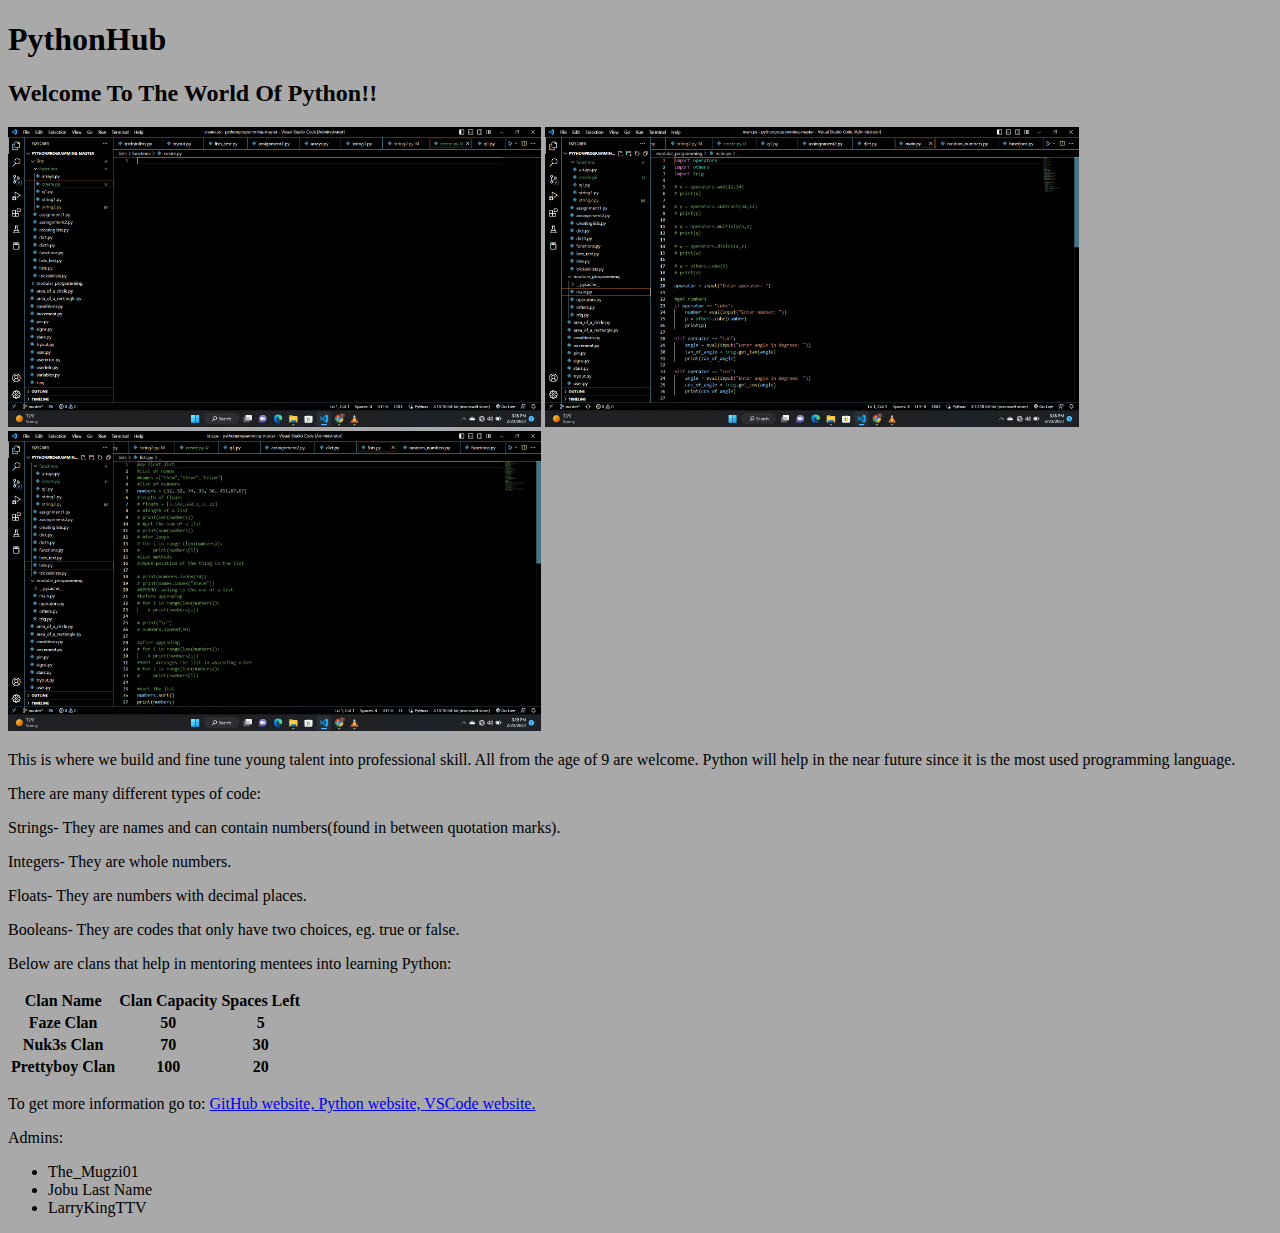
<file: assign1.1.html>
<!DOCTYPE html>
<html>
    <head>
        <title>PYTHONHUB</title>
    </head>
    <body style="background-color:darkgrey">
        <h1> PythonHub</h1>
        <h2>Welcome To The World Of Python!!</h2>
        <img src="Images/Screenshot (3).png" height="300" alt="An empty VSCode page">
        <img src="Images/Screenshot (4).png" height="300" alt="A random code of a python program">
        <img src="Images/Screenshot (5).png" height="300" alt="A random code of a python program">
        <p>
            This is where we build and fine tune young talent into professional skill.
            All from the age of 9 are welcome.
            Python will help in the near future since it is the most used programming language.
        </p>
        <p>
            There are many different types of code:
        </p>
        <p>   
            Strings- They are names and can contain numbers(found in between quotation marks).
        </p> 
        <p>    
            Integers- They are whole numbers.
        </p>     
            Floats- They are numbers with decimal places.
        <p>   
            Booleans- They are codes that only have two choices, eg. true or false.
        </p>     
            Below are clans that help in mentoring mentees into learning Python:
        </p>
        <table>
            <tr>
                <th>Clan Name  </th>
                <th>Clan Capacity  </th>
                <th>Spaces Left</th>
            </tr>
            <tr>
                <th>Faze Clan</th>
                <th>50</th>
                <th>5</th>
            </tr>
            <tr>
                <th>Nuk3s Clan</th>
                <th>70</th>
                <th>30</th>
            </tr>
            <tr>
                <th>Prettyboy Clan</th>
                <th>100</th>
                <th>20</th>                
            </tr>           
        </table>
        <p>
            To get more information go to:
             <a href="https://www.github.com">GitHub website, </a>
             <a href="https://www.python.com">Python website, </a>
             <a href="https://www.visualstudiocode.com/">VSCode website.</a>
        </p>
        <p>
            Admins:
            <ul>
                <li>The_Mugzi01</li>
                <li>Jobu Last Name</li>
                <li>LarryKingTTV</li>
            </ul> 
        </p>
        
        
       

        
    </body>










</html>
</file>
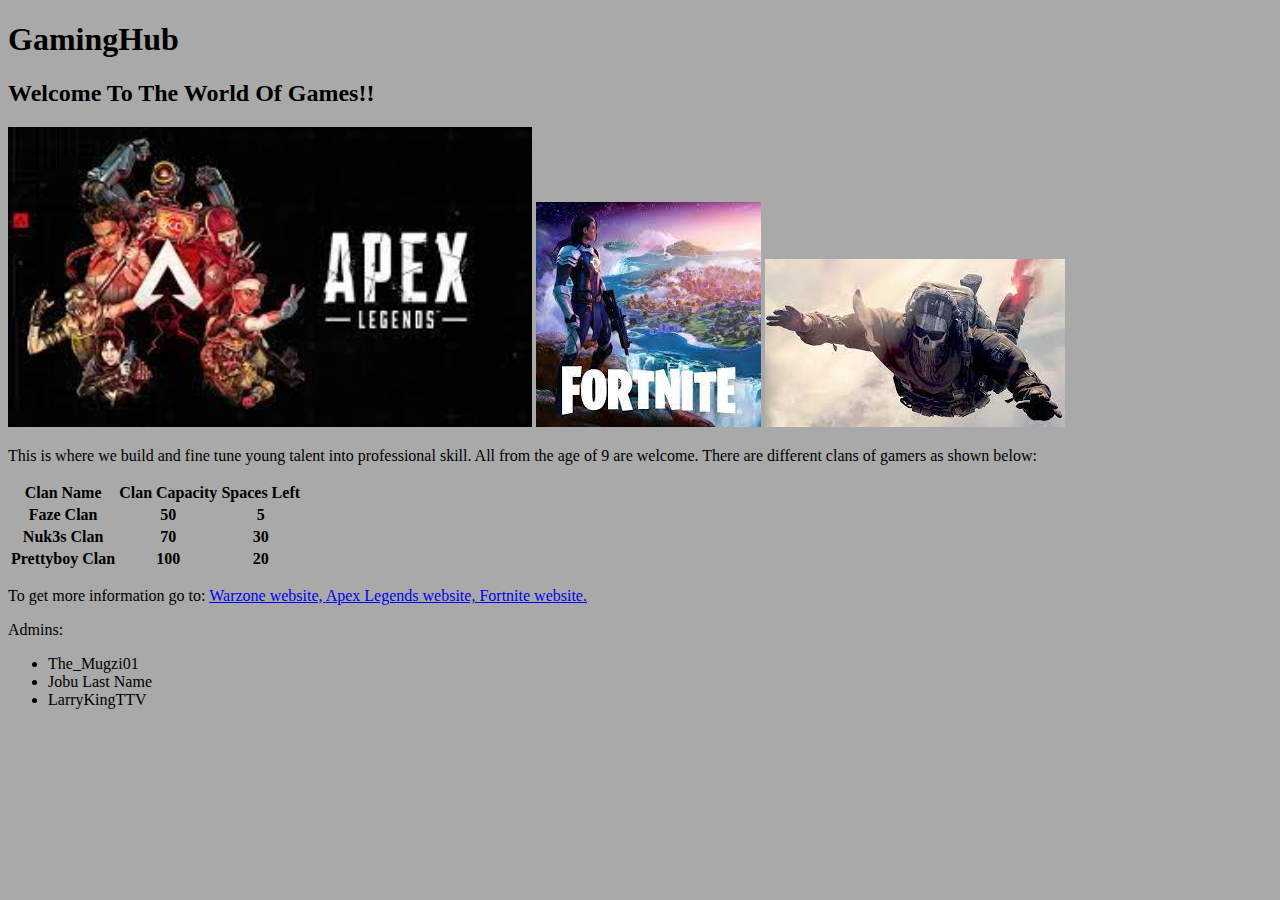
<file: assign1.html>
<!DOCTYPE html>
<html>
    <head>
        <title>GAMINGHUB</title>
    </head>
    <body style="background-color:darkgrey">
        <h1> GamingHub</h1>
        <h2>Welcome To The World Of Games!!</h2>
        <img src="Images/download (1).jpg" height="300" alt="">
        <img src="Images/download (2).jpg" alt="">
        <img src="Images/download.jpg" alt="">
        <p>
            This is where we build and fine tune young talent into professional skill.
            All from the age of 9 are welcome.
            There are different clans of gamers as shown below:
        </p>
        <table>
            <tr>
                <th>Clan Name  </th>
                <th>Clan Capacity  </th>
                <th>Spaces Left</th>
            </tr>
            <tr>
                <th>Faze Clan</th>
                <th>50</th>
                <th>5</th>
            </tr>
            <tr>
                <th>Nuk3s Clan</th>
                <th>70</th>
                <th>30</th>
            </tr>
            <tr>
                <th>Prettyboy Clan</th>
                <th>100</th>
                <th>20</th>                
            </tr>           
        </table>
        <p>
            To get more information go to:
             <a href="https://www.callofduty.com/warzone">Warzone website, </a>
             <a href="https://www.ea.com/games/apex-legends">Apex Legends website, </a>
             <a href="https://www.fortnite.com/">Fortnite website.</a>
        </p>
        <p>
            Admins:
            <ul>
                <li>The_Mugzi01</li>
                <li>Jobu Last Name</li>
                <li>LarryKingTTV</li>
            </ul> 
        </p>
        
        
       

        
    </body>










</html>
</file>
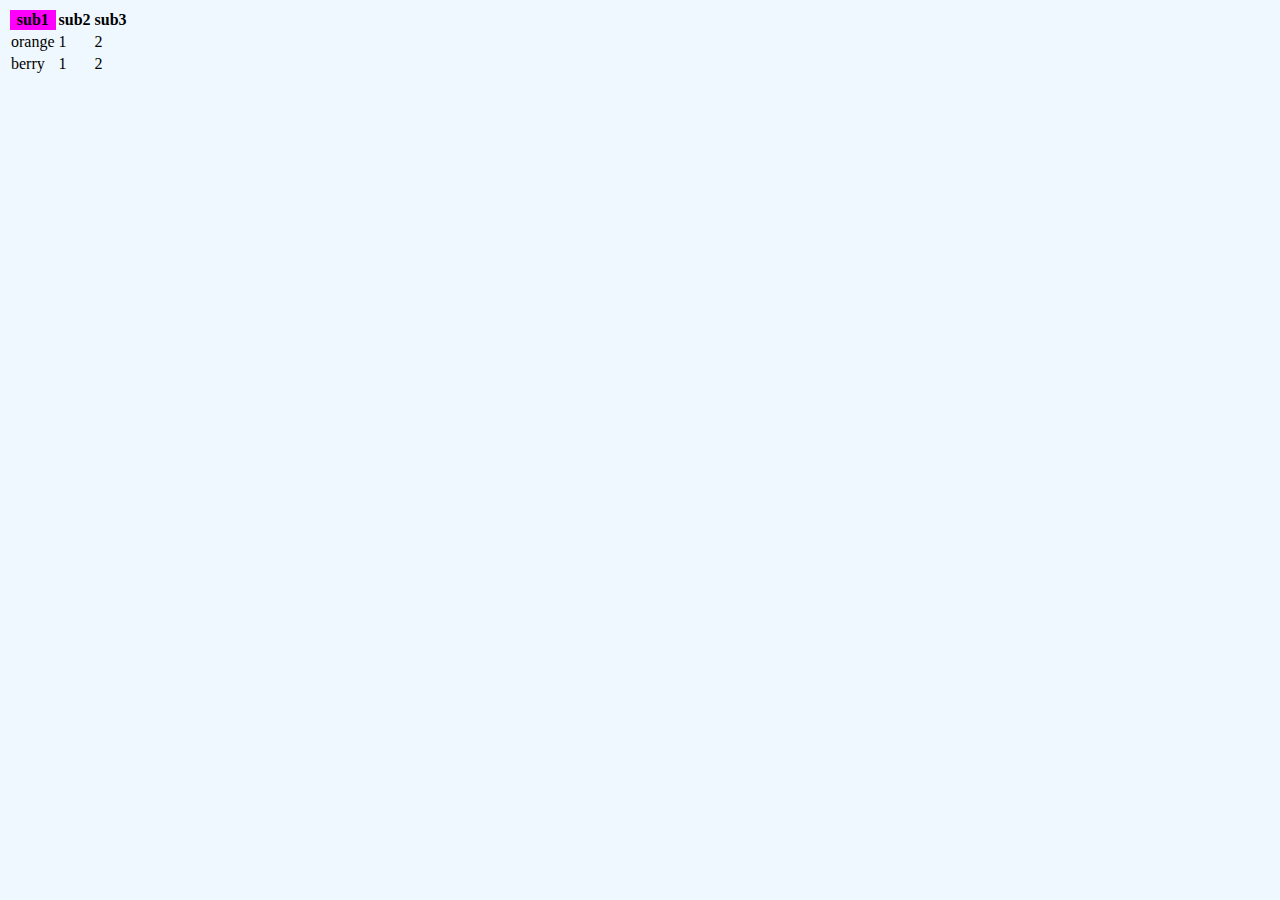
<file: page2.html>
<!-- Hello there niggas -->
<!DOCTYPE html>
<html>
<head>
    <title></title>
</head>
<body style="background-color:aliceblue;">
    <table>
    <tr>
        <th style="background-color: fuchsia;">sub1</th>
        <th>sub2</th>
        <th>sub3</th>
    </tr>
    <tr>
        <td>orange</td>
        <td>1</td>
        <td>2</td>
    </tr>
    <tr>
        <td>berry</td>
        <td>1</td>
        <td>2</td>
    </tr>

</table>
</body>
</html>
</file>
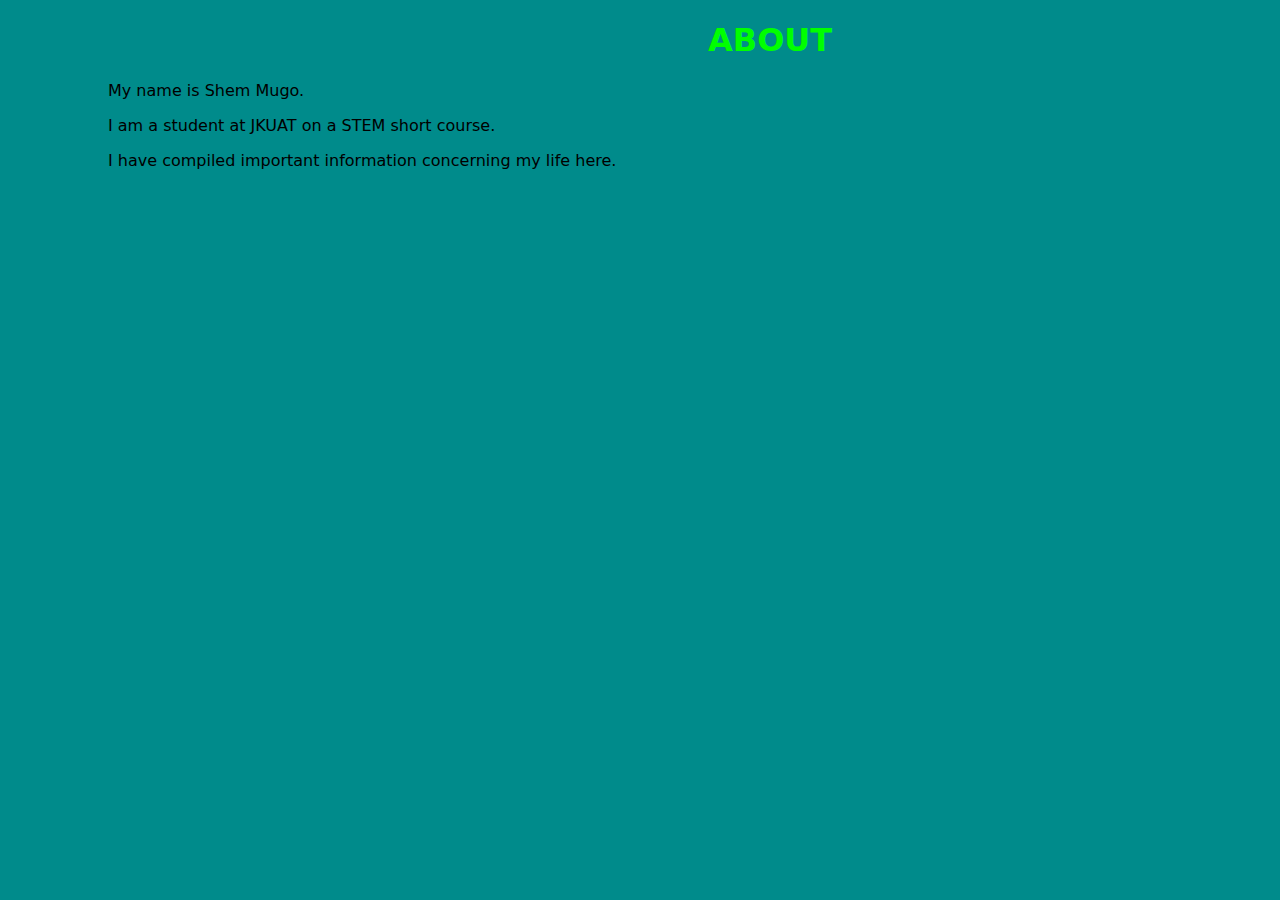
<file: assignments/about.html>
<!DOCTYPE html>
<html>
    <head>
        <title>About</title>
        <link rel="stylesheet" href="about.css">
    </head>
    <body>
        <h1>ABOUT</h1>
        <p>
            My name is Shem Mugo.
        </p>
        <p>
            I am a student at JKUAT on a STEM short course.
        </p>
        <p>
            I have compiled important information concerning my life here.
        </p>
    </body>
</html>
</file>
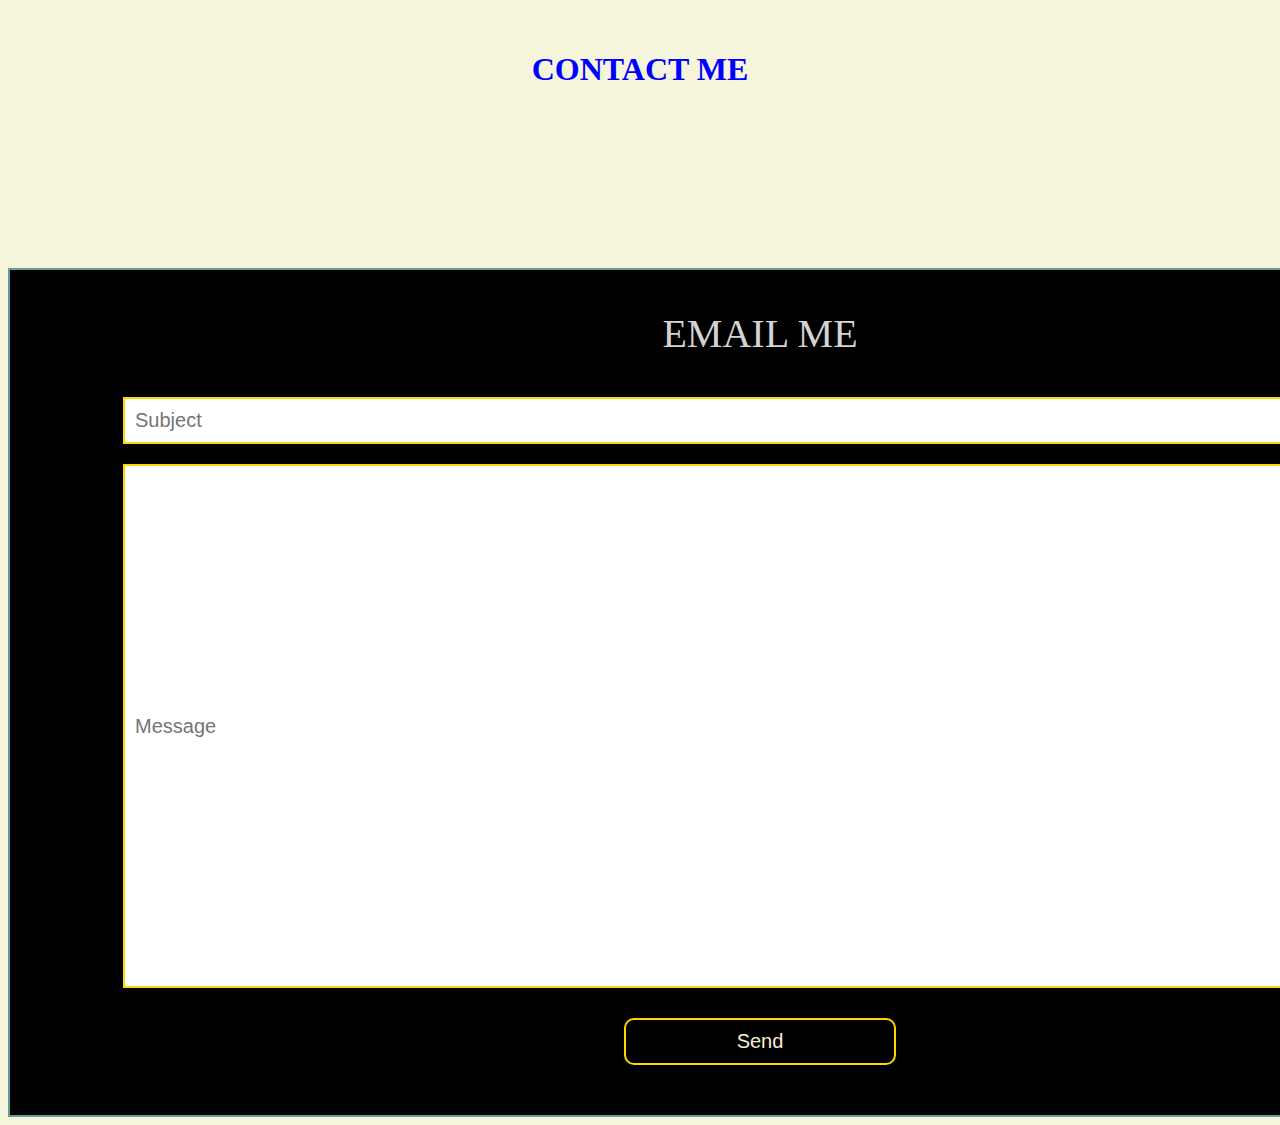
<file: assignments/contact.html>
<!DOCTYPE html>
<html>
    <head>
        <meta charset="UTF-8">
        <link rel="stylesheet" href="contact.css">
        <title>Contact Info</title>
    </head>
    <body>
        <h1 class="toppy">CONTACT ME</h1>
        <p class="cow">
        </p>
        <div class="top-div">
            <p class="Title">
                EMAIL ME
            </p>
            <!-- subject -->
            <input id="subject_input" type="text" placeholder="Subject">
            <br>

            <!-- message -->
            <input class="message" type="text" placeholder="Message">
            <br>

            <!-- send button -->
            <button id="sign_in_button">Send</button>
        </div>
       
    </body>
</html>
</file>
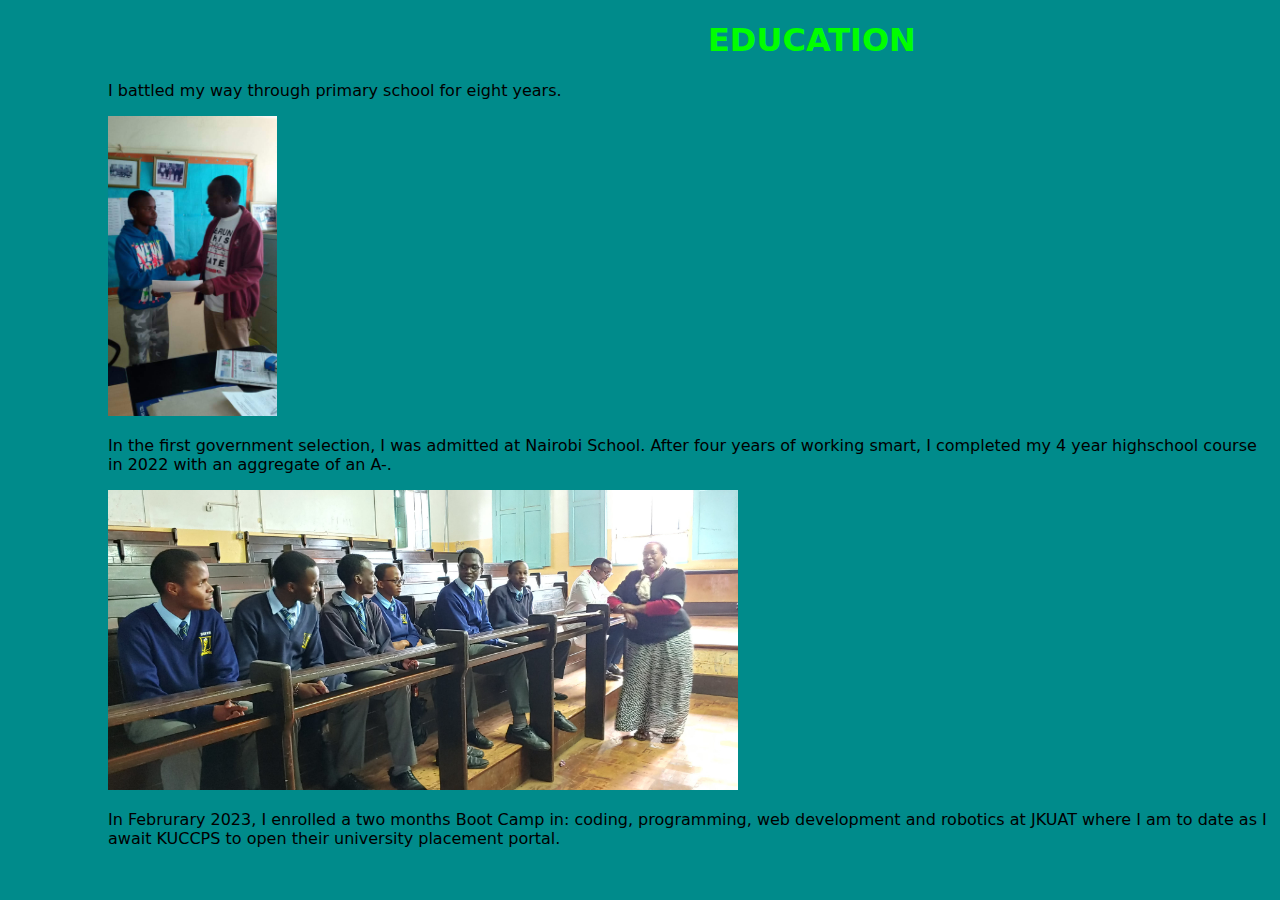
<file: assignments/edu.html>
<!DOCTYPE html>
<html>
    <head>
        <title>Education</title>
        <link rel="stylesheet" href="about.css">
    </head>
    <body>
        <h1>EDUCATION</h1>
       
        <p>
        I battled my way through primary school for eight years.
        </p>
        <img src="images_zingine/IMG-20181128-WA0009.jpg" alt="" height="300">
        <p>
        In the first government selection, I was admitted at Nairobi School.
        After four years of working smart, I completed my 4 year highschool course in 2022 with an aggregate of an A-.
        </p>
        <img src="images_zingine/20221123_174138_HDR.jpg" alt="" height="300">
        <p>
        In Februrary 2023, I enrolled a two months Boot Camp in: coding, programming, web development and robotics at JKUAT where I am to date as I await KUCCPS to open their university placement portal.
        </p>
        </p>
    </body>
</html>
</file>
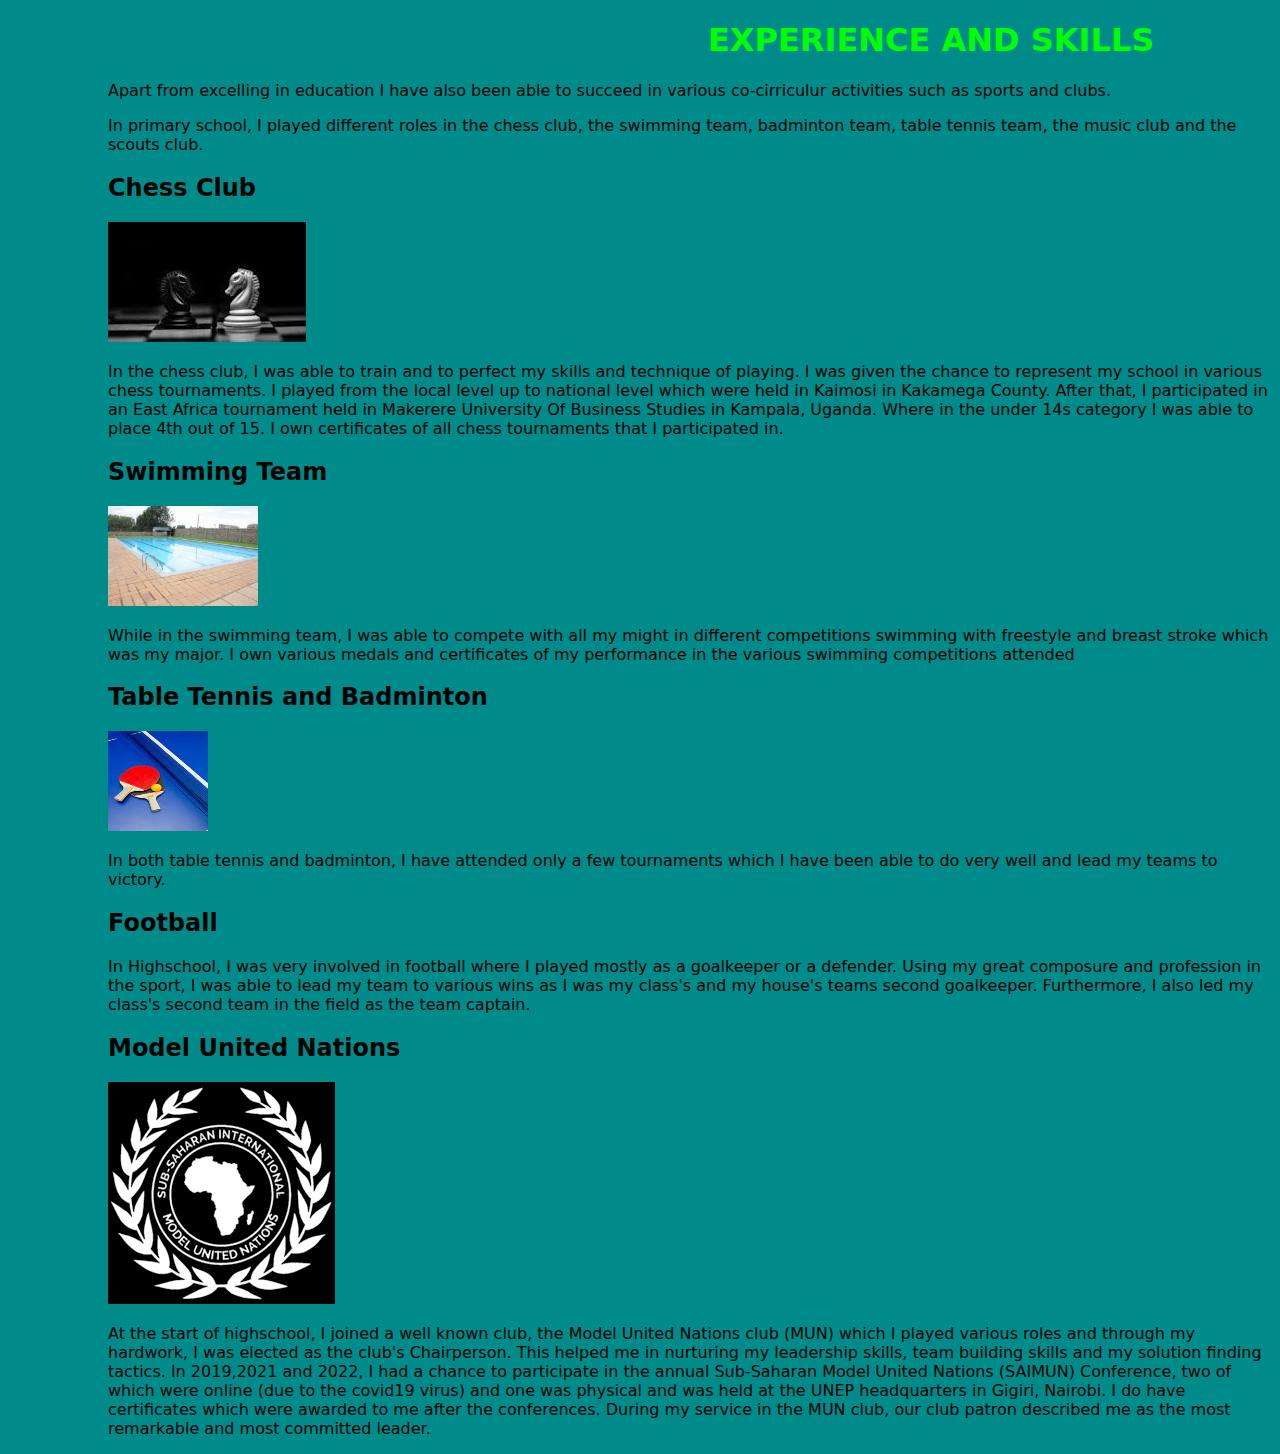
<file: assignments/exp.html>
<!DOCTYPE html>
<html>
    <head>
        <title>Experience and Skills</title>
        <link rel="stylesheet" href="about.css">
    </head>
    <body>
        <h1>EXPERIENCE AND SKILLS</h1>
        <P>
            Apart from excelling in education I have also been able to succeed in various co-cirriculur activities such as sports and clubs.
        </P>
        <p>
            In primary school, I played different roles in the chess club, the swimming team, badminton team, table tennis team, the music club and the scouts club.

        </p>
        <h2>Chess Club</h2>
        <img src="images_zingine/download (1).jpg" alt="">
        <p>
            In the chess club, I was able to train and to perfect my skills and technique of playing.
            I was given the chance to represent my school in various chess tournaments.
            I played from the local level up to national level which were held in Kaimosi in Kakamega County.
            After that, I participated in an East Africa tournament held in Makerere University Of Business Studies in Kampala, Uganda.
            Where in the under 14s category I was able to place 4th out of 15.
            I own certificates of all chess tournaments that I participated in.
        </p>
        <h2>Swimming Team</h2>
        <img src="images_zingine/thumbs_JUJ_8784.jpg" alt="" height="100">
        <p>
            While in the swimming team, I was able to compete with all my might in different competitions swimming with freestyle and breast stroke which was my major.
            I own various medals and certificates of my performance in the various swimming competitions attended
        </p>
        <h2>Table Tennis and Badminton</h2>
        <img src="images_zingine/download.jpg" alt="" height="100" width="100">
        <p>
            In both table tennis and badminton, I have attended only a few tournaments which I have been able to do very well and lead my teams to victory. 
        </p>
        <h2>Football</h2>
        <p>
            In Highschool, I was very involved in football where I played mostly as a goalkeeper or a defender.
            Using my great composure and profession in the sport, I was able to lead my team to various wins as I was my class's and my house's teams second goalkeeper.
            Furthermore, I also led my class's second team in the field as the team captain.
        </p>
        <h2>Model United Nations</h2> 
        <img src="images_zingine/images.png" alt="">
        <p>
            At the start of highschool, I joined a well known club, the Model United Nations club (MUN) which I played various roles and through my hardwork, I was elected as the club's Chairperson.
            This helped me in nurturing my leadership skills, team building skills and my solution finding tactics.
            In 2019,2021 and 2022, I had a chance to participate in the annual Sub-Saharan Model United Nations (SAIMUN) Conference, two of which were online (due to the covid19 virus) and one was physical and was held at the UNEP headquarters in Gigiri, Nairobi.
            I do have certificates which were awarded to me after the conferences.
            During my service in the MUN club, our club patron described me as the most remarkable and most committed leader.
        </p>
    </body>
</html>
</file>
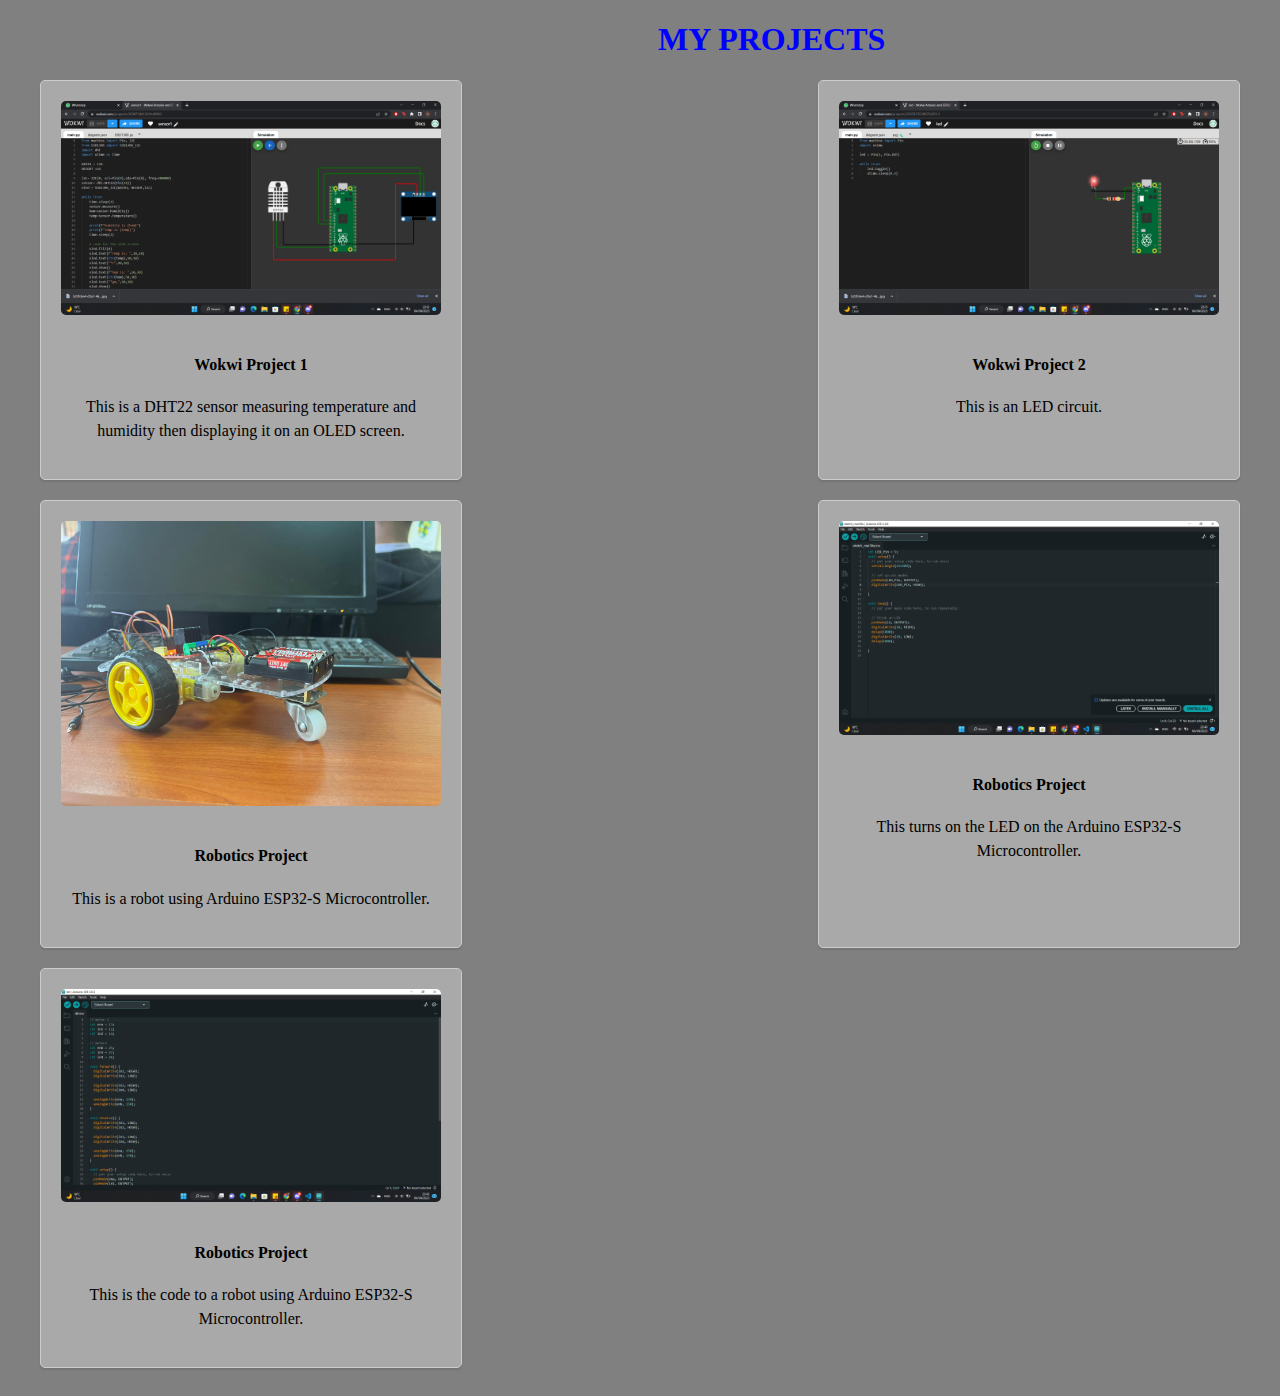
<file: assignments/projects.html>
<!DOCTYPE html>
<html>
  <head>
    <title>My Projects</title>
    <link rel="stylesheet" href="projects.css">
  </head>
  <body>
    <h1>MY PROJECTS</h1>
<div class="card-container">
    <div class="card">
      <img src="images_zingine/Screenshot (18).png" alt="" width="300">
      <div class="container">
        <h4><b>Wokwi Project 1</b></h4>
        <p>This is a DHT22 sensor measuring temperature and humidity then displaying it on an OLED screen.</p>
      </div>
    </div>
    <div class="card">
      <img src="images_zingine/Screenshot (19).png" alt="" width="300" >
      <div class="container">
        <h4><b>Wokwi Project 2</b></h4>
        <p>This is an LED circuit.</p>
      </div>
    </div>
    <div class="card">
      <img src="images_zingine/b22fc6e4-d3a1-461c-a64f-2285ab6a9d0e.jpg" alt="" width="300">
      <div class="container">
        <h4><b>Robotics Project</b></h4>
        <p>This is a robot using Arduino ESP32-S Microcontroller.</p>
      </div>
      </div>
      <div class="card">
        <img src="images_zingine/Screenshot (20).png" alt="" width="300">
        <div class="container">
          <h4><b>Robotics Project</b></h4>
          <p>This turns on the LED on the Arduino ESP32-S Microcontroller.</p>
        </div>
      </div>
        <div class="card">
            <img src="images_zingine/Screenshot (21).png" alt="" width="300">
            <div class="container">
              <h4><b>Robotics Project</b></h4>
              <p>This is the code to a robot using Arduino ESP32-S Microcontroller.</p>
            </div>
    </div>
  </div>
</body>
  </html>
</file>
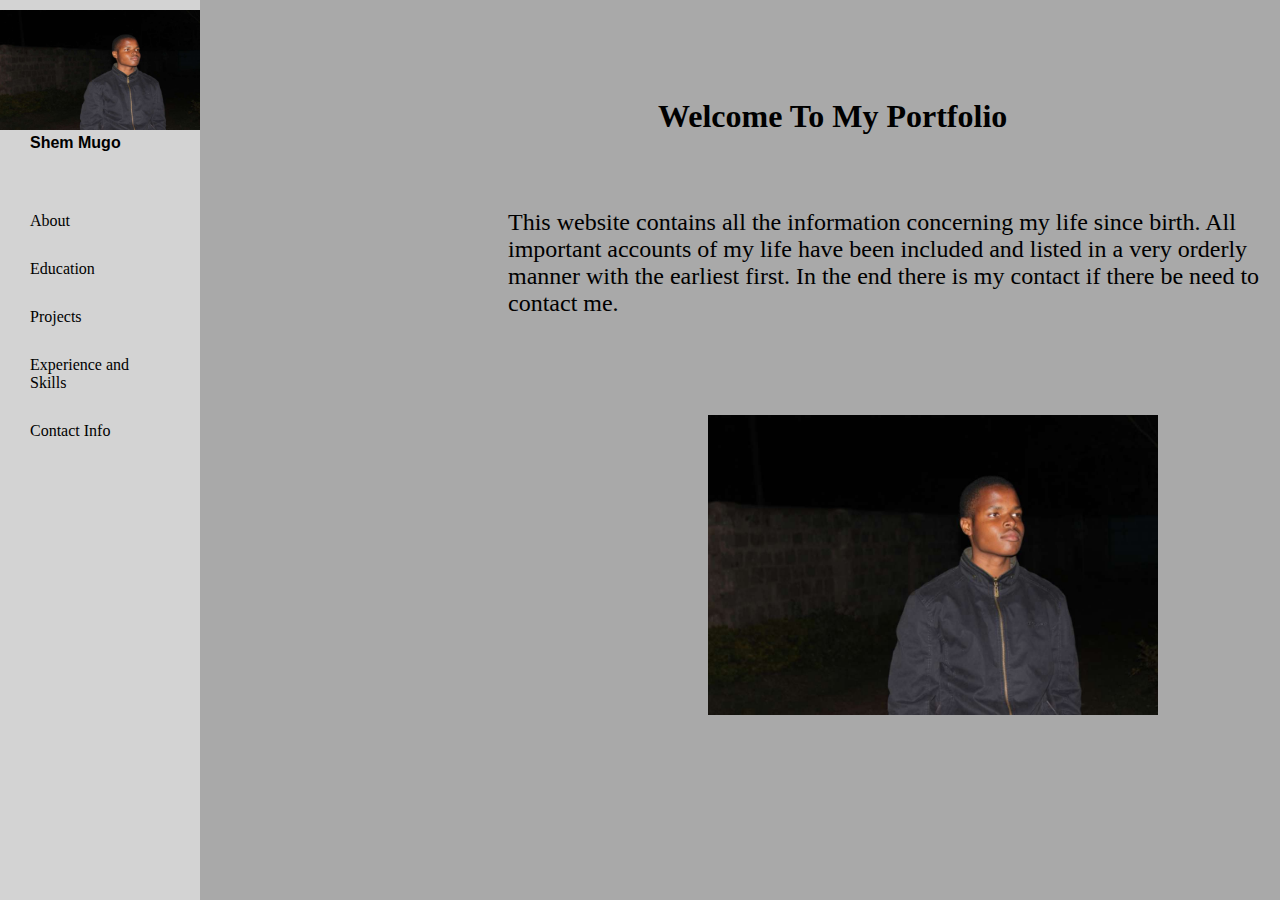
<file: assignments/side_port.html>
<!DOCTYPE html>
<html>
    <head>
        <title>My Portfolio</title>
        <link rel="stylesheet" href="side_port.css">
    </head>
    <body>
        <div class="sidebar">
            <nav>
                <img class="rounded image" src="images_zingine/Snapchat-509707302.jpg" alt="" height="120" width="200">
                <span class="jina"><b> Shem Mugo </b></span>
                <ul>
                    <li><a href="http://127.0.0.1:5500/about.html">About</a></li>
                    <li><a href="http://127.0.0.1:5500/edu.html">Education</a></li>
                    <li><a href="http://127.0.0.1:5500/projects.html">Projects</a></li>
                    <li><a href="http://127.0.0.1:5500/exp.html">Experience and Skills</a></li>
                    <li><a href="http://127.0.0.1:5500/contact.html">Contact Info</a></li>
                </ul>
            </nav>
        </div>
        <p>
            <h1>Welcome To My Portfolio</h1>
            <p>
                This website contains all the information concerning my life since birth.
                All important accounts of my life have been included and listed in a very orderly manner with the earliest first.
                In the end there is my contact if there be need to contact me.
            </p>
        </p>
        <img class="mtoi" src="images_zingine/Snapchat-509707302.jpg" alt="">
        
    </body>
</html>
</file>
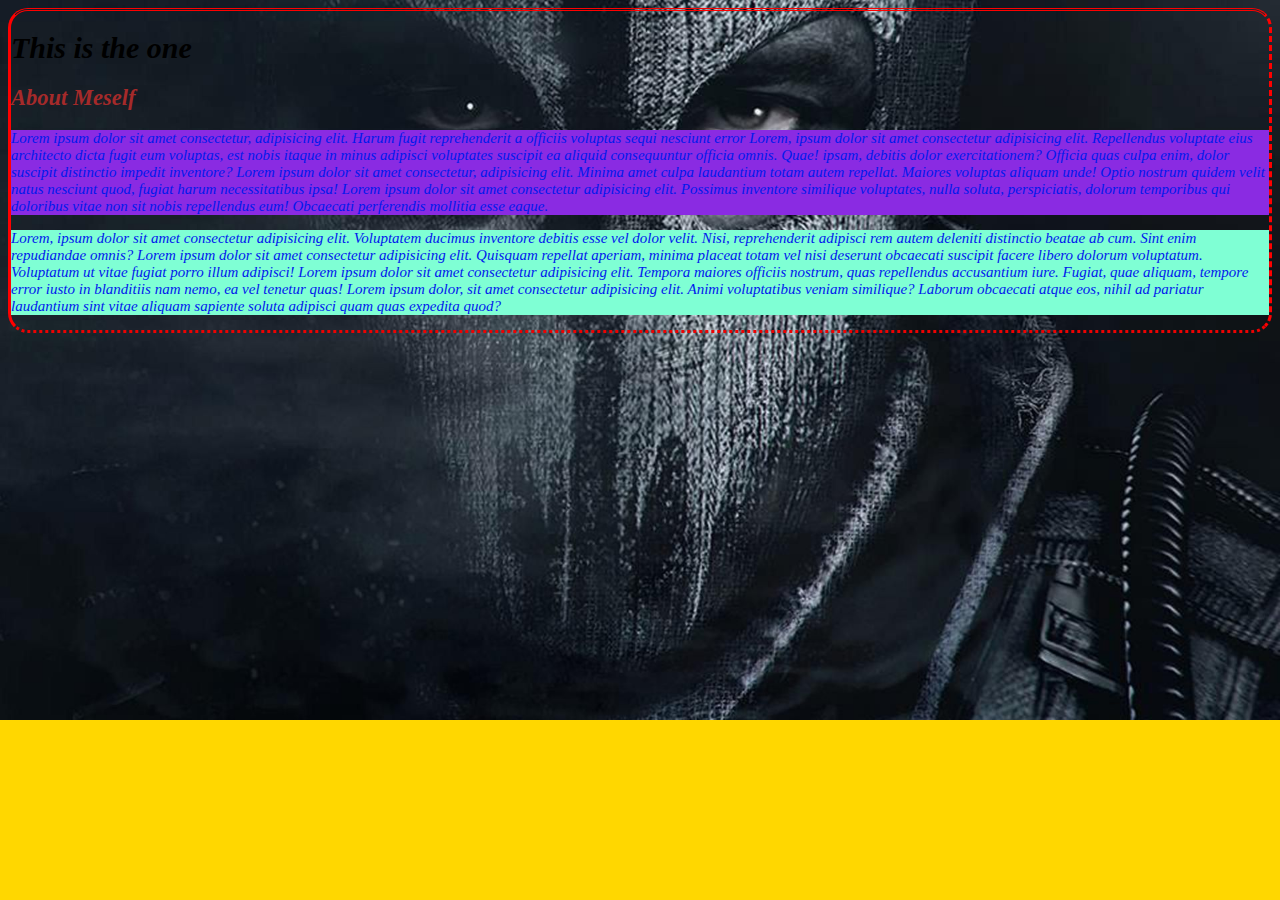
<file: html_css/page3.html>
<!DOCTYPE html>
<html>
    <head>
        <title>This one</title>
        <link rel="stylesheet" href="styles.css">
        <meta name="viewport" content="width= device-width, initial-scale=1">
    </head>
    <body>
        <h1>This is the one</h1>
        <h2>About Meself</h2>
        <div class="one">
        <p id="paral1">
            Lorem ipsum dolor sit amet consectetur, adipisicing elit. Harum fugit reprehenderit a officiis voluptas sequi nesciunt error
            Lorem, ipsum dolor sit amet consectetur adipisicing elit. Repellendus voluptate eius architecto dicta fugit eum voluptas, est nobis itaque in minus adipisci voluptates suscipit ea aliquid consequuntur officia omnis. Quae! ipsam, debitis dolor exercitationem? Officia quas culpa enim, dolor suscipit distinctio impedit inventore?
            Lorem ipsum dolor sit amet consectetur, adipisicing elit. Minima amet culpa laudantium totam autem repellat. Maiores voluptas aliquam unde! Optio nostrum quidem velit natus nesciunt quod, fugiat harum necessitatibus ipsa!
            Lorem ipsum dolor sit amet consectetur adipisicing elit. Possimus inventore similique voluptates, nulla soluta, perspiciatis, dolorum temporibus qui doloribus vitae non sit nobis repellendus eum! Obcaecati perferendis mollitia esse eaque.
        </p>
        <p id="paral2">
            Lorem, ipsum dolor sit amet consectetur adipisicing elit. Voluptatem ducimus inventore debitis esse vel dolor velit. Nisi, reprehenderit adipisci rem autem deleniti distinctio beatae ab cum. Sint enim repudiandae omnis?
            Lorem ipsum dolor sit amet consectetur adipisicing elit. Quisquam repellat aperiam, minima placeat totam vel nisi deserunt obcaecati suscipit facere libero dolorum voluptatum. Voluptatum ut vitae fugiat porro illum adipisci!
            Lorem ipsum dolor sit amet consectetur adipisicing elit. Tempora maiores officiis nostrum, quas repellendus accusantium iure. Fugiat, quae aliquam, tempore error iusto in blanditiis nam nemo, ea vel tenetur quas!
            Lorem ipsum dolor, sit amet consectetur adipisicing elit. Animi voluptatibus veniam similique? Laborum obcaecati atque eos, nihil ad pariatur laudantium sint vitae aliquam sapiente soluta adipisci quam quas expedita quod?
            
        </p>
        </div>
        
    </body>

</html>
</file>
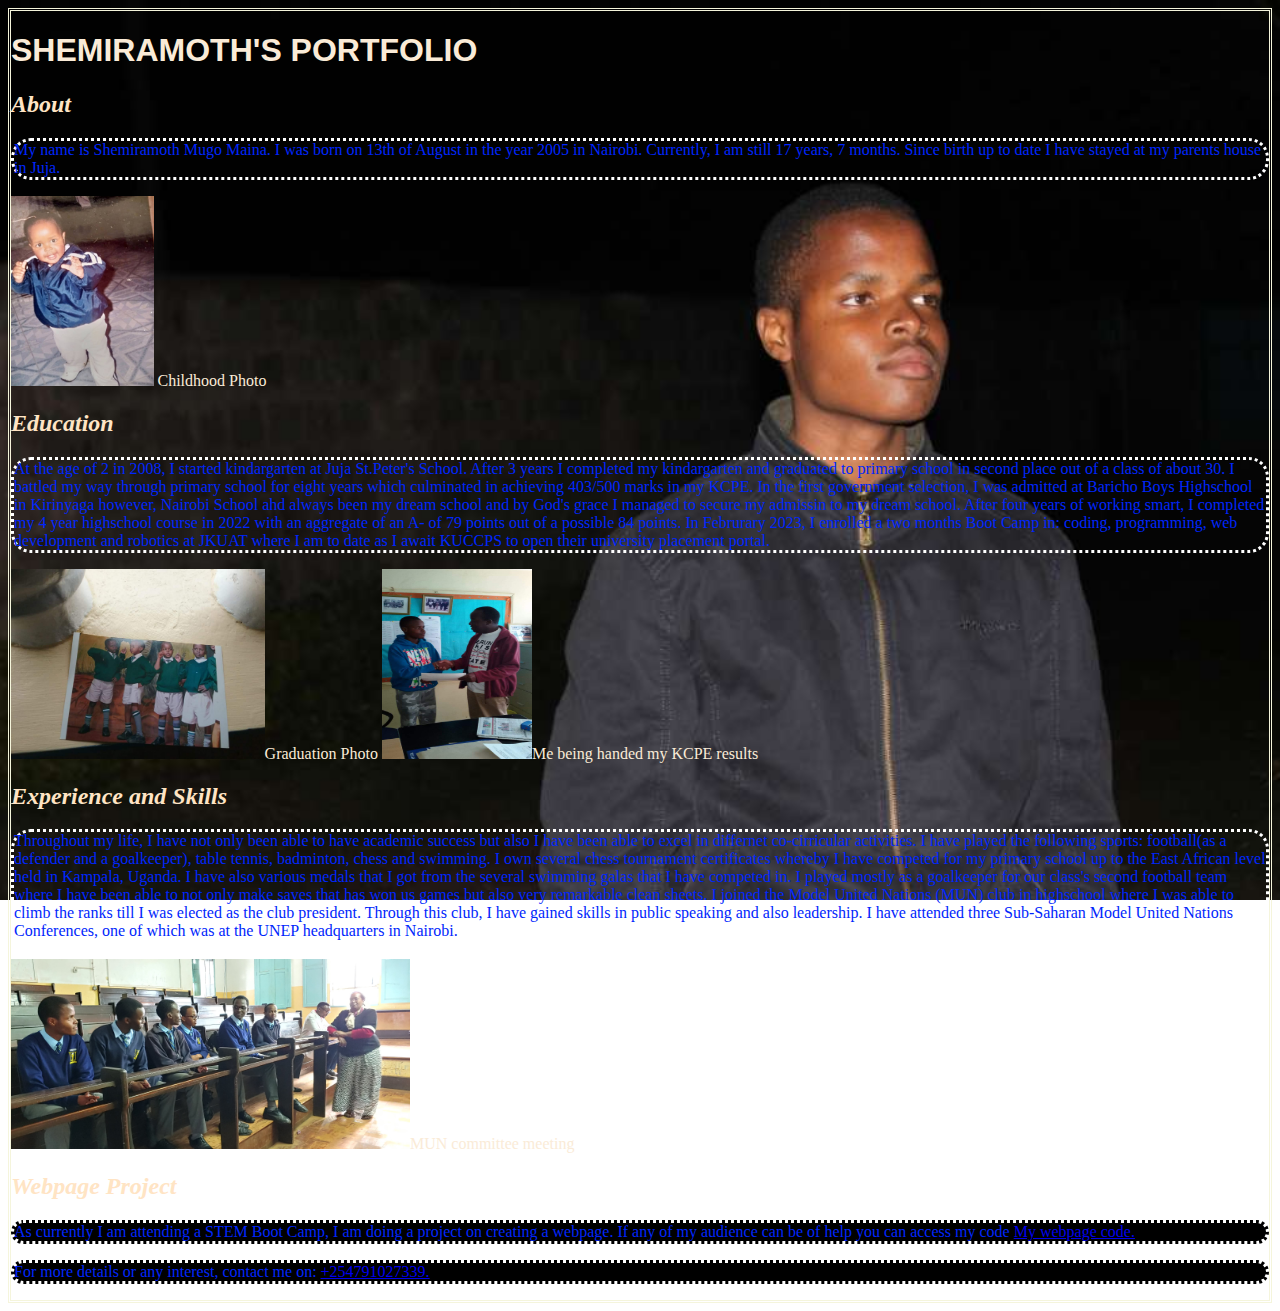
<file: html_css/portfolio1.html>
<!DOCTYPE html>
<html>
<head>
    <title>Shem's Portfolio</title>
    <link rel="stylesheet" href="styles2.css">
        <meta name="viewport" content="width= device-width, initial-scale=1">
</head>
<body>
    <h1>SHEMIRAMOTH'S PORTFOLIO</h1>
    <h2>About</h2>
    <p>
        My name is Shemiramoth Mugo Maina.
        I was born on 13th of August in the year 2005 in Nairobi.
        Currently, I am still 17 years, 7 months. 
        Since birth up to date I have stayed at my parents house in Juja.
    </p>
    <img src="images_zingine/IMG_20200723_095817_068_1595487516679.jpg" alt="Childhood photo" height="190"> Childhood Photo
    <h2>Education</h2>
    <p>
        At the age of 2 in 2008, I started kindargarten at Juja St.Peter's School.
        After 3 years I completed my kindargarten and graduated to primary school in second place out of a class of about 30.
        I battled my way through primary school for eight years which culminated in achieving 403/500 marks in my KCPE.
        In the first government selection, I was admitted at Baricho Boys Highschool in Kirinyaga however, Nairobi School ahd always been my dream school and by God's grace I managed to secure my admissin to my dream school.
        After four years of working smart, I completed my 4 year highschool course in 2022 with an aggregate of an A- of 79 points out of a possible 84 points.
        In Februrary 2023, I enrolled a two months Boot Camp in: coding, programming, web development and robotics at JKUAT where I am to date as I await KUCCPS to open their university placement portal.
    </p>
    <img src="images_zingine/IMG-20200425-WA0007.jpg" alt=""height="190">Graduation Photo
    <img src="images_zingine/IMG-20181128-WA0009.jpg" alt=""height="190" width="150">Me being handed my KCPE results

    <h2>Experience and Skills</h2>
    <p>
        Throughout my life, I have not only been able to have academic success but also I have been able to excel in differnet co-cirricular activities.
        I have played the following sports: football(as a defender and a goalkeeper), table tennis, badminton, chess and swimming.
        I own several chess tournament certificates whereby I have competed for my primary school up to the East African level held in Kampala, Uganda.
        I have also various medals that I got from the several swimming galas that I have competed in.
        I played mostly as a goalkeeper for our class's second football team where I have been able to not only make saves that has won us games but also very remarkable clean sheets.
        I joined the Model United Nations (MUN) club in highschool where I was able to climb the ranks till I was elected as the club president.
        Through this club, I have gained skills in public speaking and also leadership.
        I have attended three Sub-Saharan Model United Nations Conferences, one of which was at the UNEP headquarters in Nairobi.
    </p>
    <img src="images_zingine/20221123_174138_HDR.jpg" alt="" height="190">MUN committee meeting
    <h2>Webpage Project</h2>
    <p id="cow">
        As currently I am attending a STEM Boot Camp, I am doing a project on creating a webpage.
        If any of my audience can be of help you can access my code <a href="https://github.com/shemiramoth/web-dev.git">My webpage code.</a>
    </p>
    <p id="cow">
        For more details or any interest, contact me on: <a href="tel: +254791027339"> +254791027339.</a> 
    </p>
    
    
</body>
























</html>
</file>
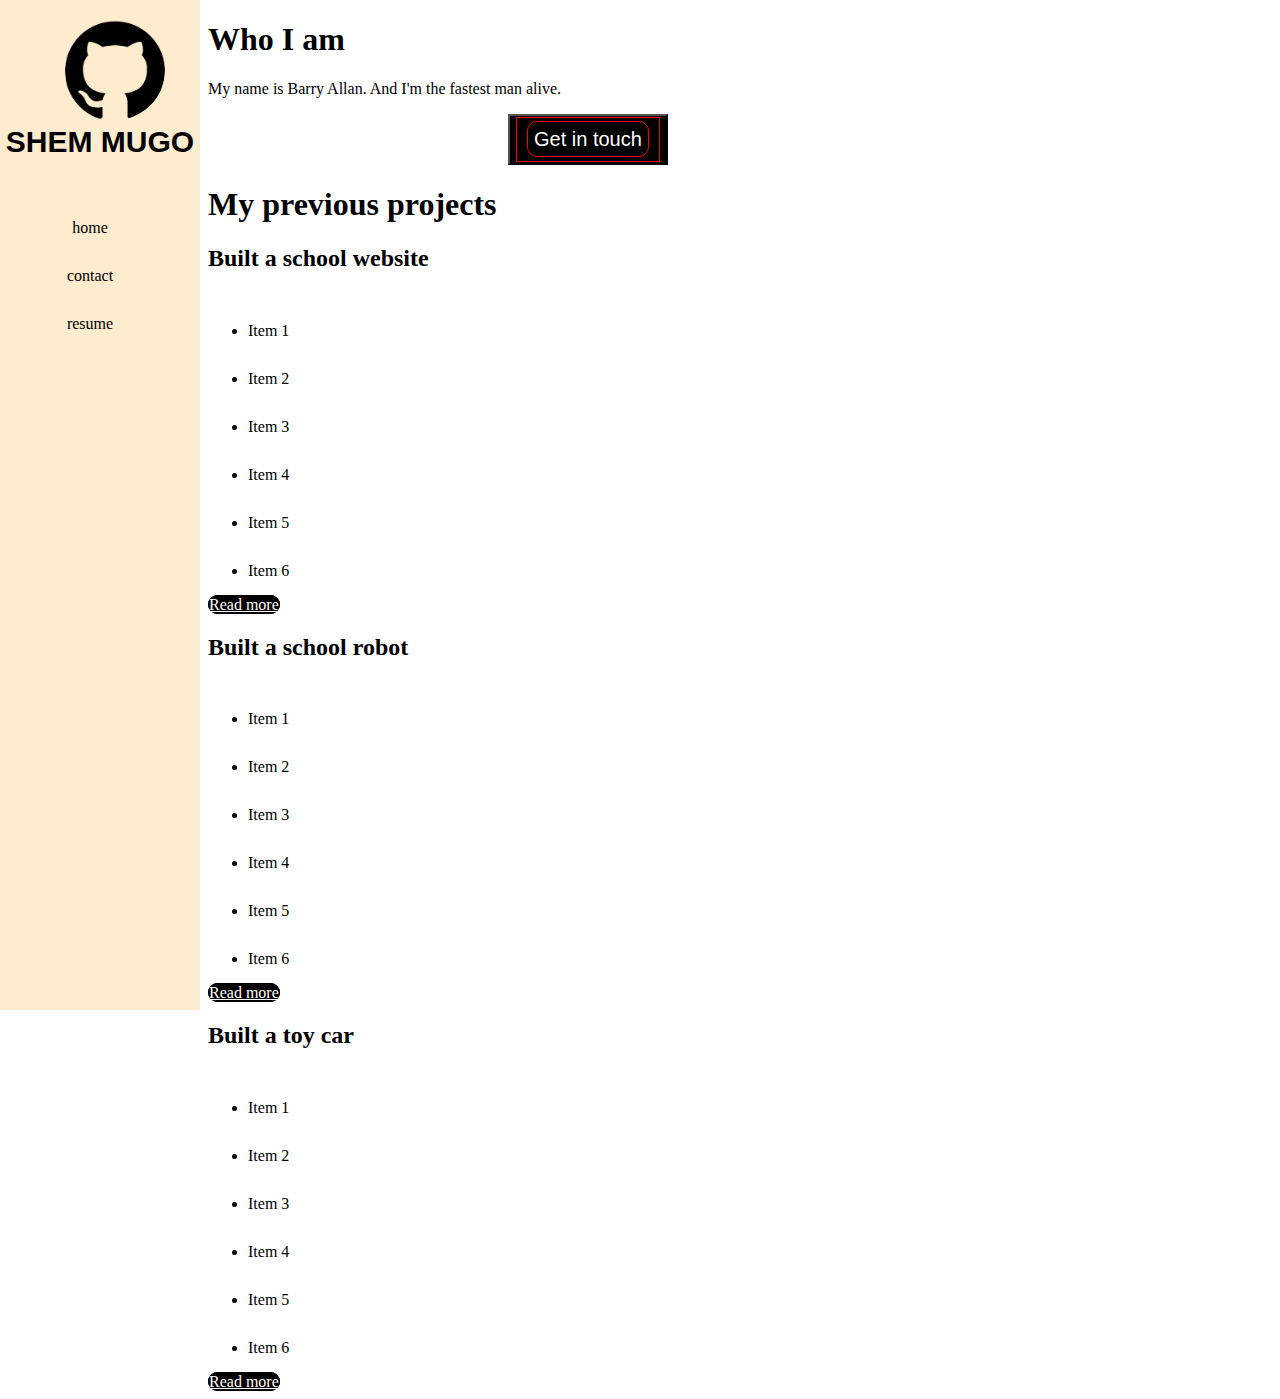
<file: nav_bar/side_bar/side.html>
<!DOCTYPE html>
<html>
    <head>
        <title></title>
        <link rel="stylesheet" href="side.css">
    </head>
    <body>
        <div class="sidebar">
        <nav>
            <img class="rounded-image" src="images/download-removebg-preview.png" alt="">
            <span class="my-name">SHEM MUGO</span>
        <ul>
            <li><a href="#">home</a></li>
            <li><a href="#">contact</a></li>
            <li><a href="#">resume</a></li>
        </ul>
        </nav>
        </div>
        <div class="main-content">
        <div class="introduction">
            <h1>Who I am</h1>
            <p class="intro-text">
                My name is Barry Allan.
                And I'm the fastest man alive.
            </p>
            <button>
            <div class="contact-me">
                <a href="#">Get in touch</a>
            </button>
            
            </div>
           
        </div>
        <div class="my-work">
            <h1>My previous projects</h1>
            <div class="work">
            <h2>Built a school website</h2>
            <ul>
                <li>Item 1 </li>
                <li>Item 2</li>
                <li>Item 3</li>
                <li> Item 4</li>
                <li>Item 5</li>
                <li>Item 6</li>
            </ul>
            <div class="read-more">
            <a href="#">Read more</a>
        </div>
            </div>
        
        <!-- End of first project -->
            <div class="work">
                <h2>Built a school robot</h2>
            <ul>
                <li>Item 1 </li>
                <li>Item 2</li>
                <li>Item 3</li>
                <li> Item 4</li>
                <li>Item 5</li>
                <li>Item 6</li>
            </ul>
            <div class="read-more">
            <a href="#">Read more</a>
        </div>
            </div>
            <!-- End of project 2 -->
            <div class="work">
                <h2>Built a toy car</h2>
            <ul>
                <li>Item 1 </li>
                <li>Item 2</li>
                <li>Item 3</li>
                <li> Item 4</li>
                <li>Item 5</li>
                <li>Item 6</li>
                <!-- End of project 3 -->
            </ul>
            <div class="read-more">
            <a href="#">Read more</a>
        </div>
            </div>
            </div>
            
            
                
        </div>
        </div>      

    </body>
</html>
</file>
<file: assignments/about.css>
h1{
    color: lime;
    padding-left: 600px;
}
body{
    font-size: 16px;
    padding-left: 100px;
    font-family:system-ui, -apple-system, BlinkMacSystemFont, 'Segoe UI', Roboto, Oxygen, Ubuntu, Cantarell, 'Open Sans', 'Helvetica Neue', sans-serif;
    background-color: darkcyan;
}
</file>
<file: assignments/contact.css>
body{
    background-color:beige;
    text-align: center;
    background-attachment: fixed;
    background-repeat: no-repeat;
    background-size: cover;
}

.top-div{
    margin: auto;
    border: 2px solid cadetblue ;
    text-align: center;
    background-color:black;
    width: 1500px;
    margin-top: 150px;
}

.Title{
    font-size: 40px;
    color:lightgray;
}

.message{
    padding: 10px;
    font-size: 20px;
    border: 2px solid gold;
    height: 500px;
    width: 1250px;
}

#subject_input{
    margin-bottom: 20px;
    font-size: 20px;
    padding: 10px;
    border: 2px solid gold;
    width: 1250px;
}

#sign_in_button{
    margin-top: 30px;
    font-size: 20px;
    padding: 10px;
    margin-bottom: 50px;
    border-radius: 10px;
    background-color: black;
    color: antiquewhite;
    border: 2px solid gold;
    width: 7.2cm;
    
}

.toppy{
    padding: 30px;
    color: blue;
}
</file>
<file: assignments/projects.css>
.card-container {
  display: flex;
  flex-wrap: wrap;
  justify-content: space-between;
  max-width: 1200px;
  margin: 0 auto;
}

.card {
  width: calc(33.33% - 20px);
  margin-bottom: 20px;
  display: flex;
  flex-direction: column;
  align-items: center;
  text-align: center;
  border: 1px solid #ccc;
  border-radius: 5px;
  box-shadow: 0 2px 2px rgba(0, 0, 0, 0.1);
  padding: 20px;
  background-color:darkgray;
}

.card img {
  width: 100%;
  height: auto;
  margin-bottom: 20px;
  border-radius: 5px;
}

.card h2 {
  font-size: 1.5rem;
  margin-bottom: 10px;
}

.card p {
  font-size: 1rem;
  line-height: 1.5;
}

body{
  background-color:grey
}

h1{
  padding-left: 650px;
  color:blue;
  font-family:cursive;
}
</file>
<file: assignments/side_port.css>
body{
    background-color: darkgray;
}
.sidebar{
    background-color:lightgray;
    width: 200px;
    height: 1000px;
    position: fixed;
    padding-top: 10px;
    top: 0;
    left: 0;
    color: black;
}

ul{
    list-style: none;
    margin: 10px;
    padding: 20px;

}

a{
    text-decoration: none;
    color: black;
}

a:hover{
    background-color: antiquewhite;
}

li{
    padding-top: 30px;
    padding-right: 20px;
}

p{
    padding-left: 500px;
    padding-top: 50px;
}

h1{
    padding-left: 650px;
    padding-top: 0px;
}

.rounded-image{
    padding-left: 0px;
    padding-top: 10px;
    border-radius: 50px;
    
}    

.mtoi{
    padding-left: 700px;
    height: 300px;
}

.jina{
    margin-left: 30px;
    font-family: Arial, Helvetica, sans-serif;
}

p{
    font-size:x-large
}
</file>
<file: html_css/styles.css>
body{
    background-color: rgb(234, 230, 230);
    background-image: url(images_zingine/369911.jpg);
    background-position:unset;
    background-repeat: no-repeat;
    background-attachment: scroll;
    background-size: cover;
    border-radius: 20px;
    border-bottom: dotted rgb(236, 2, 2);
    border-top: double rgb(255, 0, 0);
    border-left: solid rgb(255, 0, 0);
    border-right: dashed rgb(255, 0, 0);
    font-style:italic;
    font-family: 'Times New Roman', Times, serif;
    font-size: 15px;
    color: brown;
    background-color: gold;
}
    


p{
    color: rgb(1, 25, 237);
    background-color: aqua;
}
h1{
    color: black;
}
#paral2{
    background-color: aquamarine;   
}
#one{
    font-family: 'Courier New', Courier, monospace;
}
#paral1{
    background-color: blueviolet;
}
</file>
<file: html_css/styles2.css>
body{
    background-image: url(images_zingine/Snapchat-509707302.jpg);
    background-size: cover;
    background-attachment: fixed;
    border: double beige;
    color: antiquewhite;
}
p{
    color: rgb(0, 38, 252);
    border-radius: 20px;
    border:dotted white ;
}
h1{
    color: antiquewhite;
    font-family:'Franklin Gothic Medium', 'Arial Narrow', Arial, sans-serif;
}
h2{
    color: bisque;
    font-family: 'Times New Roman', Times, serif;
    font-style: italic;
}
#cow{
    background-color: black;
}
</file>
<file: nav_bar/side_bar/side.css>
.sidebar{
    background-color:blanchedalmond;
    color: black;
    width: 200px;
    height: 1000px;
    position: fixed;
    padding-top: 10px;
    top: 0;
    left: 0;
    font-size: 20px;
}

.sidebar ul{
    list-style: none;
    margin: 10px;
    padding: 20px;
}

li{
padding-top: 30px;
padding-right: 20px;
font-family:cursive;
font-size: 16px;
}

.sidebar a{
    text-decoration: none;
    color: black;
}

a:hover{
    background-color:yellow;

}

.rounded-image{
    padding-left: 30px;
    padding-top: 10px;
    width: 100px;
    height: 100px;
    border-radius: 50px;
    overflow-y: none;
}

.my-name{
    font-size: 30px;
    font-family: Arial, Helvetica, sans-serif;
    padding-top: 30px;
    font-weight: bold;
}

.introduction{
    margin-left: 200px;
}

.contact-me{
    border: 1px solid red;
    text-align: center;
    padding: 10px;
    font-size: 20px;
}

.contact-me a{
    color: white;
    border: 1px solid red;
    border-radius: 10px;
    padding: 6px;
    text-decoration: none;
}

button{
    text-align: center;
    margin-left: 300px;
    background-color: black;
    color: antiquewhite;
}

.my-work{
    margin-left: 200px;
}

.read-more a {
    color: white;
    background-color:black;
    border: 1px solid black;
    border-radius: 20px;
    
}

.read-more a:hover{
    color: gold;
    transition-delay: 100ms;
}

nav{
    text-align: center;
}
</file>
